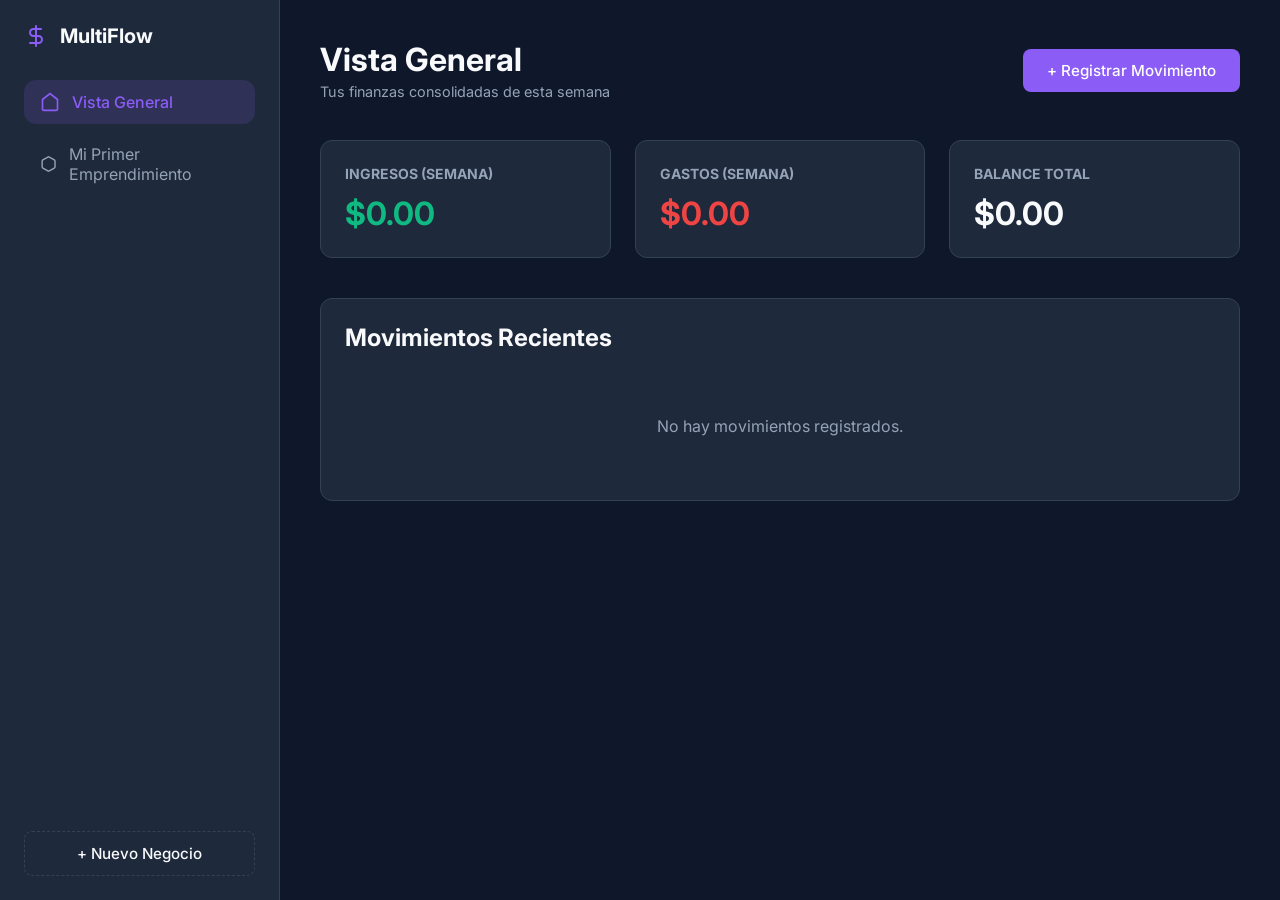
<file: index.html>
<!DOCTYPE html>
<html lang="es">
<head>
    <meta charset="UTF-8">
    <meta name="viewport" content="width=device-width, initial-scale=1.0">
    <title>MultiFlow - Finanzas Semanales</title>
    <link rel="manifest" href="manifest.json">
    <link rel="icon" href="icon.svg" type="image/svg+xml">
    <link rel="apple-touch-icon" href="icon.svg">
    <meta name="theme-color" content="#8b5cf6">
    <link href="https://fonts.googleapis.com/css2?family=Inter:wght@400;500;600;700&display=swap" rel="stylesheet">
    <link rel="stylesheet" href="styles.css">
</head>
<body>
    <!-- Mobile Top Header -->
    <div class="mobile-header">
        <div class="logo">
            <svg width="24" height="24" viewBox="0 0 24 24" fill="none" stroke="currentColor" stroke-width="2" stroke-linecap="round" stroke-linejoin="round" class="text-primary"><path d="M12 2v20M17 5H9.5a3.5 3.5 0 0 0 0 7h5a3.5 3.5 0 0 1 0 7H6"/></svg>
            <h2>MultiFlow</h2>
        </div>
        <button id="hamburger-btn" class="hamburger-btn">
            <svg width="24" height="24" viewBox="0 0 24 24" fill="none" stroke="currentColor" stroke-width="2"><path d="M3 12h18M3 6h18M3 18h18"/></svg>
        </button>
    </div>

    <div class="app-container">
        <!-- Sidebar Overlay for Mobile -->
        <div id="sidebar-overlay" class="sidebar-overlay"></div>
        
        <!-- Sidebar -->
        <aside id="sidebar" class="sidebar">
            <div class="logo desktop-logo">
                <svg width="24" height="24" viewBox="0 0 24 24" fill="none" stroke="currentColor" stroke-width="2" stroke-linecap="round" stroke-linejoin="round" class="text-primary"><path d="M12 2v20M17 5H9.5a3.5 3.5 0 0 0 0 7h5a3.5 3.5 0 0 1 0 7H6"/></svg>
                <h2>MultiFlow</h2>
            </div>
            <nav>
                <ul id="business-list">
                    <li class="active" data-id="all">
                        <svg width="20" height="20" viewBox="0 0 24 24" fill="none" stroke="currentColor" stroke-width="2"><path d="M3 9l9-7 9 7v11a2 2 0 0 1-2 2H5a2 2 0 0 1-2-2z"/></svg>
                        Vista General
                    </li>
                </ul>
            </nav>
            <button id="add-business-btn" class="btn-secondary mt-auto">
                + Nuevo Negocio
            </button>
        </aside>

        <!-- Main Content -->
        <main class="main-content">
            <header>
                <div>
                    <h1 id="current-view-title">Vista General</h1>
                    <p class="subtitle">Tus finanzas consolidadas de esta semana</p>
                </div>
                <button id="new-transaction-btn" class="btn-primary">
                    + Registrar Movimiento
                </button>
            </header>

            <!-- Dashboard Stats -->
            <section class="stats-grid">
                <div class="stat-card">
                    <h3>Ingresos (Semana)</h3>
                    <p class="amount text-success" id="stat-income">$0.00</p>
                </div>
                <div class="stat-card">
                    <h3>Gastos (Semana)</h3>
                    <p class="amount text-danger" id="stat-expense">$0.00</p>
                </div>
                <div class="stat-card">
                    <h3>Balance Total</h3>
                    <p class="amount" id="stat-balance">$0.00</p>
                </div>
            </section>

            <!-- Transactions List -->
            <section class="transactions-section">
                <div class="section-header">
                    <h2>Movimientos Recientes</h2>
                </div>
                <div class="transactions-list" id="transactions-list">
                    <div class="empty-state">No hay movimientos esta semana.</div>
                </div>
            </section>
        </main>
    </div>

    <!-- Modals -->
    <div id="transaction-modal" class="modal hidden">
        <div class="modal-content">
            <div class="modal-header">
                <h2>Nuevo Movimiento</h2>
                <button class="close-btn" id="close-tx-modal">&times;</button>
            </div>
            <form id="transaction-form">
                <div class="form-group">
                    <label>Tipo</label>
                    <div class="toggle-group">
                        <input type="radio" id="type-income" name="type" value="income" checked>
                        <label for="type-income" class="toggle-btn success">Ingreso</label>
                        <input type="radio" id="type-expense" name="type" value="expense">
                        <label for="type-expense" class="toggle-btn danger">Gasto</label>
                    </div>
                </div>
                <div class="form-group">
                    <label for="tx-amount">Monto ($)</label>
                    <input type="number" id="tx-amount" step="0.01" required placeholder="0.00">
                </div>
                <div class="form-group">
                    <label for="tx-desc">Descripción</label>
                    <input type="text" id="tx-desc" required placeholder="Ej. Venta producto...">
                </div>
                <div class="form-group">
                    <label for="tx-business">Negocio / Emprendimiento</label>
                    <select id="tx-business" required></select>
                </div>
                <button type="submit" class="btn-primary w-full">Guardar Movimiento</button>
            </form>
        </div>
    </div>

    <div id="business-modal" class="modal hidden">
        <div class="modal-content">
            <div class="modal-header">
                <h2>Agregar Negocio</h2>
                <button class="close-btn" id="close-biz-modal">&times;</button>
            </div>
            <form id="business-form">
                <div class="form-group">
                    <label for="biz-name">Nombre del Emprendimiento</label>
                    <input type="text" id="biz-name" required placeholder="Ej. Tienda Online">
                </div>
                <button type="submit" class="btn-primary w-full">Crear Negocio</button>
            </form>
        </div>
    </div>

    <script src="app.js"></script>
    <script>
        if ('serviceWorker' in navigator) {
            window.addEventListener('load', () => {
                navigator.serviceWorker.register('./sw.js')
                    .then(registration => console.log('SW registrado', registration.scope))
                    .catch(err => console.log('Error SW', err));
            });
        }
    </script>
</body>
</html>
</file>
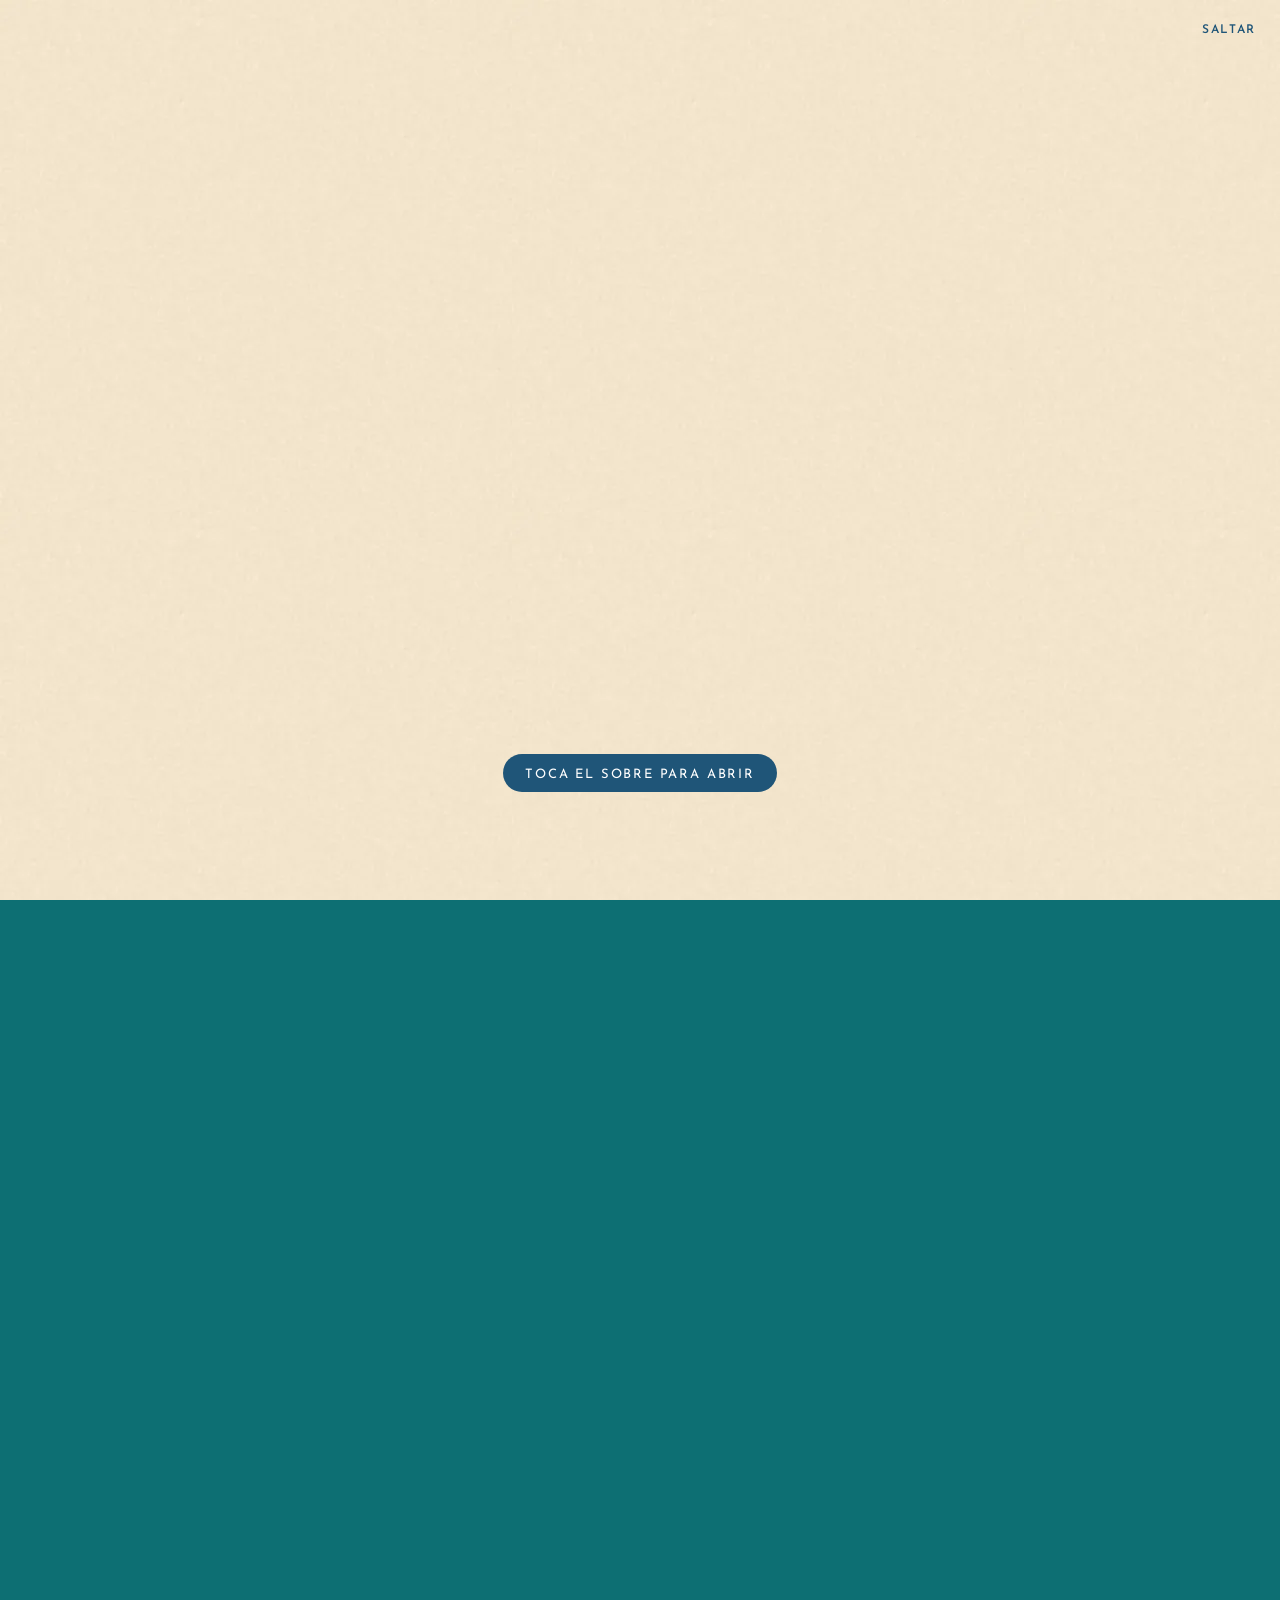
<file: XV-Ihara-Paola-savethedate/index.html>
<!DOCTYPE html>
<html lang="es">
<head>
  <meta charset="utf-8">
  <meta name="viewport" content="width=device-width, initial-scale=1">
  <title>Mis XV años · Ihara Paola</title>
  <meta name="description" content="Carnaval de Río de Janeiro. Sábado 16 de enero de 2027.">
  <!-- Vista previa al compartir (WhatsApp, Facebook). Al publicar, pon aquí el link completo del sitio -->
  <meta property="og:type" content="website">
  <meta property="og:title" content="Mis XV años · Ihara Paola">
  <meta property="og:description" content="Carnaval de Río de Janeiro. Sábado 16 de enero de 2027.">
  <meta property="og:image" content="assets/vista-previa.jpg">
  <meta property="og:image:width" content="800">
  <meta property="og:image:height" content="800">
  <link rel="preconnect" href="https://fonts.googleapis.com">
  <link rel="preconnect" href="https://fonts.gstatic.com" crossorigin>
  <link rel="stylesheet" href="https://fonts.googleapis.com/css2?family=Josefin+Sans:wght@400;600&family=Playfair+Display:wght@700&family=Yellowtail&display=swap">
  <link rel="stylesheet" href="styles.css?v=1">
</head>
<body>
  <!-- Todo el contenido se arma desde config.js -->
  <div id="app"></div>
  <script src="config.js?v=1"></script>
  <script src="app.js?v=1"></script>
</body>
</html>
</file>
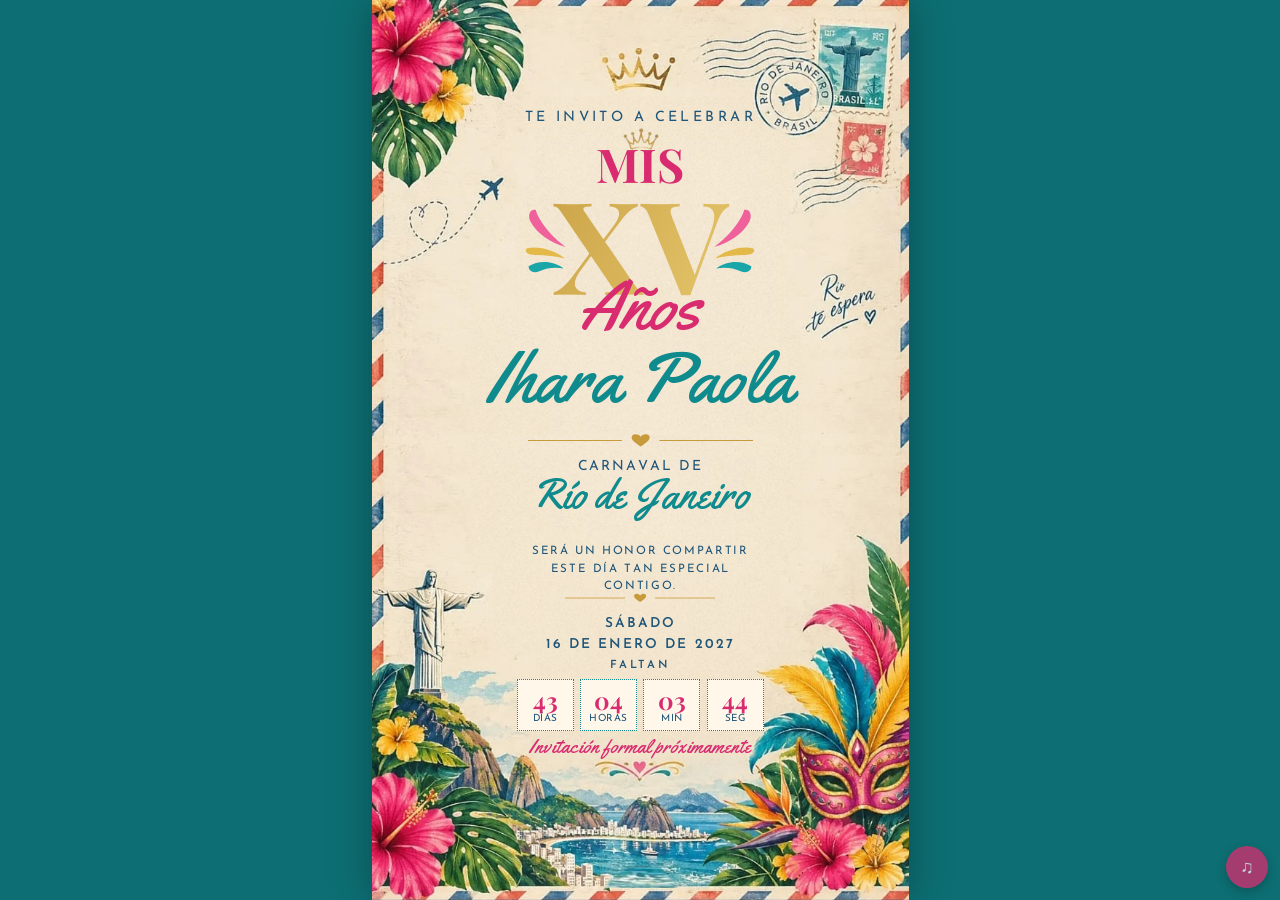
<file: XV-Ihara-Paola-web/index.html>
<!DOCTYPE html>
<html lang="es">
<head>
  <meta charset="utf-8">
  <meta name="viewport" content="width=device-width, initial-scale=1">
  <title>Mis XV años · Ihara Paola</title>
  <meta name="description" content="Carnaval de Río de Janeiro. Sábado 16 de enero de 2027.">
  <!-- Vista previa al compartir (WhatsApp, Facebook). Al publicar, pon aquí el link completo del sitio -->
  <meta property="og:type" content="website">
  <meta property="og:title" content="Mis XV años · Ihara Paola">
  <meta property="og:description" content="Carnaval de Río de Janeiro. Sábado 16 de enero de 2027.">
  <meta property="og:image" content="assets/vista-previa.jpg">
  <meta property="og:image:width" content="800">
  <meta property="og:image:height" content="800">
  <link rel="preconnect" href="https://fonts.googleapis.com">
  <link rel="preconnect" href="https://fonts.gstatic.com" crossorigin>
  <link rel="stylesheet" href="https://fonts.googleapis.com/css2?family=Josefin+Sans:wght@400;600&family=Playfair+Display:wght@700&family=Yellowtail&display=swap">
  <link rel="stylesheet" href="styles.css?v=4">
</head>
<body>
  <!-- Todo el contenido se arma desde config.js -->
  <div id="app"></div>
  <script src="config.js?v=4"></script>
  <script src="app.js?v=4"></script>
</body>
</html>
</file>
<file: styles.css>
:root {
    --bg-main: #0f172a;
    --bg-card: #1e293b;
    --bg-card-hover: #334155;
    --text-main: #f8fafc;
    --text-muted: #94a3b8;
    --primary: #8b5cf6;
    --primary-hover: #7c3aed;
    --success: #10b981;
    --danger: #ef4444;
    --border: #334155;
    --radius: 12px;
}

* {
    box-sizing: border-box;
    margin: 0;
    padding: 0;
    font-family: 'Inter', sans-serif;
}

body {
    background-color: var(--bg-main);
    color: var(--text-main);
    min-height: 100vh;
}

.mobile-header {
    display: none;
    justify-content: space-between;
    align-items: center;
    padding: 16px 20px;
    background-color: var(--bg-card);
    border-bottom: 1px solid var(--border);
    position: sticky;
    top: 0;
    z-index: 100;
}

.hamburger-btn {
    background: none;
    border: none;
    color: var(--text-main);
    padding: 8px;
    display: flex;
    align-items: center;
    justify-content: center;
}

.app-container {
    display: flex;
    height: 100vh;
    overflow: hidden;
}

.sidebar-overlay {
    display: none;
    position: fixed;
    top: 0; left: 0; right: 0; bottom: 0;
    background: rgba(0,0,0,0.6);
    z-index: 150;
    backdrop-filter: blur(4px);
}

.sidebar {
    width: 280px;
    background-color: var(--bg-card);
    border-right: 1px solid var(--border);
    padding: 24px;
    display: flex;
    flex-direction: column;
}

.logo {
    display: flex;
    align-items: center;
    gap: 12px;
    margin-bottom: 32px;
}

.logo h2 {
    font-size: 1.25rem;
    font-weight: 700;
}

.text-primary {
    color: var(--primary);
}

nav ul {
    list-style: none;
    display: flex;
    flex-direction: column;
    gap: 8px;
}

nav li {
    display: flex;
    align-items: center;
    gap: 12px;
    padding: 12px 16px;
    border-radius: var(--radius);
    color: var(--text-muted);
    cursor: pointer;
    transition: all 0.2s ease;
}

nav li:hover {
    background-color: var(--bg-card-hover);
    color: var(--text-main);
}

nav li.active {
    background-color: rgba(139, 92, 246, 0.15);
    color: var(--primary);
    font-weight: 500;
}

.main-content {
    flex: 1;
    padding: 40px;
    overflow-y: auto;
}

header {
    display: flex;
    justify-content: space-between;
    align-items: center;
    margin-bottom: 40px;
}

h1 { font-size: 2rem; font-weight: 700; margin-bottom: 4px; }
.subtitle { color: var(--text-muted); font-size: 0.9rem; }

.stats-grid {
    display: grid;
    grid-template-columns: repeat(3, 1fr);
    gap: 24px;
    margin-bottom: 40px;
}

.stat-card {
    background-color: var(--bg-card);
    padding: 24px;
    border-radius: var(--radius);
    border: 1px solid var(--border);
}

.stat-card h3 { font-size: 0.875rem; color: var(--text-muted); text-transform: uppercase; margin-bottom: 12px; }
.stat-card .amount { font-size: 2rem; font-weight: 700; }
.text-success { color: var(--success); }
.text-danger { color: var(--danger); }

.transactions-section {
    background-color: var(--bg-card);
    border-radius: var(--radius);
    border: 1px solid var(--border);
    padding: 24px;
}

.section-header { margin-bottom: 24px; }
.transactions-list { display: flex; flex-direction: column; gap: 12px; }
.transaction-item {
    display: flex;
    justify-content: space-between;
    align-items: center;
    padding: 16px;
    background-color: var(--bg-main);
    border-radius: 8px;
}
.tx-info h4 { font-size: 1rem; margin-bottom: 4px; }
.tx-meta { font-size: 0.8rem; color: var(--text-muted); display: flex; gap: 8px; }
.tx-meta .badge { background-color: rgba(255,255,255,0.1); padding: 2px 8px; border-radius: 12px; }
.tx-amount { font-weight: 600; font-size: 1.1rem; }
.empty-state { text-align: center; padding: 40px; color: var(--text-muted); }

button { cursor: pointer; border: none; border-radius: 8px; font-size: 0.95rem; font-weight: 500; transition: all 0.2s ease; }
.btn-primary { background-color: var(--primary); color: white; padding: 12px 24px; }
.btn-primary:hover { background-color: var(--primary-hover); transform: translateY(-1px); }
.btn-secondary { background-color: transparent; color: var(--text-main); border: 1px dashed var(--border); padding: 12px 24px; }
.btn-secondary:hover { background-color: var(--bg-card-hover); }
.w-full { width: 100%; }
.mt-auto { margin-top: auto; }

.modal {
    position: fixed; top: 0; left: 0; width: 100%; height: 100%;
    background-color: rgba(15, 23, 42, 0.8); backdrop-filter: blur(8px);
    display: flex; align-items: center; justify-content: center; z-index: 300;
    opacity: 1; transition: opacity 0.3s ease;
}
.modal.hidden { opacity: 0; pointer-events: none; }
.modal-content {
    background-color: var(--bg-card); padding: 32px; border-radius: 16px;
    width: 100%; max-width: 450px; border: 1px solid var(--border);
    transform: translateY(0); transition: transform 0.3s ease;
}
.modal.hidden .modal-content { transform: translateY(20px); }
.modal-header { display: flex; justify-content: space-between; align-items: center; margin-bottom: 24px; }
.close-btn { background: none; color: var(--text-muted); font-size: 1.5rem; padding: 4px; }

.form-group { margin-bottom: 20px; }
.form-group label { display: block; margin-bottom: 8px; font-size: 0.9rem; color: var(--text-muted); }
input[type="text"], input[type="number"], select {
    width: 100%; padding: 12px; background-color: var(--bg-main); border: 1px solid var(--border);
    border-radius: 8px; color: var(--text-main); font-size: 1rem;
}
input:focus, select:focus { outline: none; border-color: var(--primary); }

.toggle-group { display: flex; gap: 8px; }
.toggle-group input[type="radio"] { display: none; }
.toggle-group label {
    flex: 1; text-align: center; padding: 10px; border-radius: 8px;
    background-color: var(--bg-main); border: 1px solid var(--border); cursor: pointer; margin: 0;
}
.toggle-group input[type="radio"]:checked + label.success { background-color: rgba(16, 185, 129, 0.15); color: var(--success); border-color: var(--success); }
.toggle-group input[type="radio"]:checked + label.danger { background-color: rgba(239, 68, 68, 0.15); color: var(--danger); border-color: var(--danger); }

/* 📱 Responsive Design (Mobile) con Menú Hamburguesa */
@media (max-width: 768px) {
    .app-container {
        flex-direction: column;
        height: calc(100vh - 65px); /* Restar altura del header móvil */
    }
    
    .mobile-header {
        display: flex; /* Mostrar header móvil */
    }

    .mobile-header .logo {
        margin-bottom: 0;
    }

    .sidebar {
        position: fixed;
        top: 0;
        left: 0;
        height: 100vh;
        width: 280px;
        z-index: 200;
        transform: translateX(-100%);
        transition: transform 0.3s cubic-bezier(0.4, 0, 0.2, 1);
        padding: 24px;
    }

    .sidebar.open {
        transform: translateX(0);
        box-shadow: 4px 0 24px rgba(0,0,0,0.5);
    }

    .sidebar-overlay.show {
        display: block;
    }

    .main-content { padding: 20px; }
    
    header { flex-direction: column; align-items: flex-start; gap: 16px; margin-bottom: 24px; }
    h1 { font-size: 1.5rem; }
    #new-transaction-btn { width: 100%; }

    .stats-grid { grid-template-columns: 1fr; gap: 16px; }
    .stat-card { padding: 16px; }
    .stat-card .amount { font-size: 1.5rem; }

    .modal-content { padding: 24px; width: 90%; max-height: 90vh; overflow-y: auto; }
}
</file>
<file: XV-Ihara-Paola-savethedate/styles.css>
:root {
  --papel: #f3e4cd;
  --azul: #1f5578;
  --teal: #0f8a8d;
  --rosa: #d92b6f;
  --oro: #c79a3a;
  --rojo: #d9604c;
  --correo: repeating-linear-gradient(135deg, var(--rojo) 0 16px, transparent 16px 28px, #3f79b5 28px 44px, transparent 44px 56px);
  --script: "Yellowtail", cursive;
  --sans: "Josefin Sans", sans-serif;
}
* { box-sizing: border-box; margin: 0; }
html { -webkit-text-size-adjust: 100%; }
body { background: #0d6f73; color: var(--azul); font-family: var(--sans); font-size: 16px; line-height: 1.5; overflow-x: hidden; }
img { display: block; max-width: 100%; }

/* ---- Sobre de entrada ---- */
.intro { position: fixed; inset: 0; z-index: 20; background: #efe6d3 url(assets/papel.webp); display: flex; align-items: center; justify-content: center; cursor: pointer; overflow: hidden; transition: opacity 1s; }
.intro.out { opacity: 0; pointer-events: none; }
.intro video { width: 100%; height: 100%; object-fit: cover; }
.intro-hint { position: absolute; left: 0; right: 0; bottom: 12%; text-align: center; pointer-events: none; }
.intro-hint span { display: inline-block; background: var(--azul); color: #fff; padding: 11px 22px 8px; border-radius: 40px; font-size: 13px; letter-spacing: .14em; text-transform: uppercase; animation: pulso 1.6s infinite; }
.intro-skip { position: absolute; top: 16px; right: 16px; background: none; border: 0; color: var(--azul); font: 600 12px var(--sans); letter-spacing: .14em; padding: 8px; cursor: pointer; }
@keyframes pulso { 50% { transform: scale(1.05); } }
@media (max-aspect-ratio: 1/1) {
  /* En celular el video horizontal se agranda para que el sobre llene el ancho */
  .intro video { width: 170vw; max-width: none; height: auto; flex: none; -webkit-mask-image: linear-gradient(transparent, #000 12%, #000 88%, transparent); mask-image: linear-gradient(transparent, #000 12%, #000 88%, transparent); }
}

/* ---- Página ---- */
main { position: relative; width: 100%; max-width: 560px; margin: 0 auto; background: var(--papel) url(assets/papel.webp); box-shadow: 0 0 40px rgba(0,0,0,.3); opacity: 0; transition: opacity 1s; overflow: hidden; }
main.visible { opacity: 1; }

/* ---- Carta principal: todo medido sobre el ancho de la carta (cqw) ---- */
.marco { container-type: inline-size; }
.carta { position: relative; aspect-ratio: 738 / 1106; background: url(assets/carta-fondo.webp) center / 100% 100%; text-align: center; }
.carta > * { position: absolute; left: 0; right: 0; }
.c-invito { top: 19.9cqw; font-size: 2.65cqw; letter-spacing: .24em; text-transform: uppercase; }
.c-corona { top: 23.4cqw; left: 46.2%; right: auto; width: 7.6cqw; }
.c-mis { top: 26.2cqw; font: 700 8.7cqw/1 "Playfair Display", serif; color: var(--rosa); text-transform: uppercase; }
.c-xv { top: 31.8cqw; font: 700 24cqw/1.1 "Playfair Display", serif; background: linear-gradient(115deg, #b98a2e, #e6c76c 32%, #b5862a 52%, #e0bc5e 76%, #a97b24); -webkit-background-clip: text; background-clip: text; color: transparent; }
.c-flor { top: 38.5cqw; width: 8cqw; left: 28.6%; right: auto; }
.c-flor.der { left: auto; right: 28.6%; transform: scaleX(-1); }
.c-anos { top: 50.5cqw; font: 13cqw/1 var(--script); color: var(--rosa); }
.c-nombre { top: 64cqw; font: 400 13.4cqw/1 var(--script); color: var(--teal); white-space: nowrap; }
.c-linea { top: 80.8cqw; width: 42cqw; left: 29cqw; right: auto; }
.c-arriba { top: 85.2cqw; font-size: 2.6cqw; letter-spacing: .14em; text-transform: uppercase; }
.c-tema { top: 88cqw; font: 7.6cqw/1.1 var(--script); color: var(--teal); }
.c-mensaje { top: 101.3cqw; font-size: 2.15cqw; line-height: 1.5; letter-spacing: .14em; text-transform: uppercase; }
.c-linea2 { top: 112.2cqw; width: 28cqw; left: 36cqw; right: auto; }
.c-fecha { top: 116.4cqw; font-size: 2.55cqw; line-height: 1.55; font-weight: 600; letter-spacing: .15em; text-transform: uppercase; }
.c-fecha b { display: block; font-weight: 600; }

/* ---- Secciones ---- */
.hoja { position: relative; padding: 0 26px; }
.hoja::before, .hoja::after { content: ""; position: absolute; top: 0; bottom: 0; width: 8px; background: var(--correo); background-size: 56px 56px; opacity: .85; }
.hoja::before { left: 0; }
.hoja::after { right: 0; }
section { padding: 44px 0; text-align: center; }
section + section { padding-top: 0; }
h2 { font: 400 36px/1.15 var(--script); color: var(--rosa); margin-bottom: 18px; }
.reveal { opacity: 0; transform: translateY(16px); transition: opacity .8s, transform .8s; }
.reveal.in { opacity: 1; transform: none; }

.invitado { padding-top: 34px; }
.invitado p { font-size: 13px; letter-spacing: .14em; text-transform: uppercase; }
.invitado strong { display: block; font: 400 32px/1.3 var(--script); color: var(--teal); }

.conteo { display: flex; justify-content: center; gap: 8px; }
.sello { flex: 1; max-width: 84px; padding: 13px 2px 8px; background: #fff8ea; border: 2px dotted var(--teal); outline: 1px solid rgba(15,138,141,.28); outline-offset: 3px; }
.sello b { display: block; font: 700 28px/1 "Playfair Display", serif; color: var(--rosa); }
.sello span { font-size: 11px; letter-spacing: .1em; text-transform: uppercase; }

.pase { position: relative; background: #fffaf0; border-radius: 12px; text-align: left; box-shadow: 0 8px 22px rgba(31,85,120,.17); overflow: hidden; }
.pase-top { background: var(--teal); color: #fff; padding: 13px 18px 9px; display: flex; justify-content: space-between; font-size: 13px; font-weight: 600; letter-spacing: .14em; text-transform: uppercase; }
.pase-datos { display: grid; grid-template-columns: 1fr 1fr; gap: 15px 14px; padding: 18px; }
.pase-datos .ancho { grid-column: 1 / -1; }
.pase small { display: block; font-size: 11px; letter-spacing: .13em; text-transform: uppercase; opacity: .72; }
.pase strong { font-size: 18px; font-weight: 600; }
.pase-mapa { padding: 0 18px 20px; text-align: center; }
.btn { display: inline-block; background: var(--rosa); color: #fff; border: 0; border-radius: 40px; padding: 13px 26px 10px; font: 600 14px var(--sans); letter-spacing: .1em; text-transform: uppercase; text-decoration: none; cursor: pointer; }

.padres-nombres { font-size: 18px; font-weight: 600; margin-top: 10px; }

.foto { padding: 10px 10px 34px; background: #fff; box-shadow: 0 8px 20px rgba(0,0,0,.18); transform: rotate(-1.4deg); }
.galeria { display: grid; gap: 22px; }
.galeria .foto:nth-child(even) { transform: rotate(1.4deg); }

.colores { display: flex; flex-wrap: wrap; justify-content: center; gap: 12px 18px; margin-top: 12px; font-size: 13px; }
.colores i { display: inline-block; width: 18px; height: 18px; border-radius: 50%; vertical-align: -3px; margin-right: 6px; }

.rsvp { display: grid; gap: 13px; margin-top: 16px; text-align: left; }
.rsvp label.nom { font-size: 13px; letter-spacing: .1em; text-transform: uppercase; }
.rsvp input[type=text] { width: 100%; padding: 13px 14px 10px; border: 1.5px solid var(--teal); border-radius: 8px; background: #fffaf0; color: var(--azul); font: 16px var(--sans); }
.opciones { display: grid; grid-template-columns: 1fr 1fr; gap: 10px; }
.opciones input { position: absolute; opacity: 0; }
.opciones span { display: block; padding: 13px 6px 10px; text-align: center; border: 1.5px solid var(--teal); border-radius: 8px; font-size: 14px; cursor: pointer; }
.opciones input:checked + span { background: var(--teal); color: #fff; }
.opciones input:focus-visible + span { outline: 2px solid var(--rosa); outline-offset: 2px; }
.rsvp-error { color: #b3173f; font-size: 14px; text-align: center; }
.rsvp .btn { justify-self: center; }

.cierre { padding: 26px 0 0; }
.cierre .frase { font: 42px/1.2 var(--script); color: var(--teal); }
.cierre .nom { font: 700 20px "Playfair Display", serif; color: var(--rosa); margin-top: 8px; }
.cierre .fec { font-size: 13px; letter-spacing: .22em; margin: 6px 0 12px; }
.banda { width: 100%; }

.musica { position: fixed; right: 16px; bottom: 16px; z-index: 10; width: 46px; height: 46px; border: 0; border-radius: 50%; background: var(--rosa); color: #fff; cursor: pointer; box-shadow: 0 4px 12px rgba(0,0,0,.3); font-size: 20px; line-height: 1; }
.musica[hidden] { display: none; }
.musica:not(.sonando) { opacity: .75; }
@media (prefers-reduced-motion: reduce) { .reveal { opacity: 1; transform: none; transition: none; } .intro-hint span { animation: none; } }
</file>
<file: XV-Ihara-Paola-web/styles.css>
:root {
  --azul: #1f5578;
  --teal: #0f8a8d;
  --rosa: #d92b6f;
  --script: "Yellowtail", cursive;
  --sans: "Josefin Sans", sans-serif;
}
* { box-sizing: border-box; margin: 0; }
html, body { height: 100%; }
html { -webkit-text-size-adjust: 100%; }
body { background: #0d6f73; color: var(--azul); font-family: var(--sans); font-size: 16px; line-height: 1.5; overflow: hidden; }
img { display: block; max-width: 100%; }
#app { height: 100dvh; display: flex; align-items: center; justify-content: center; }

/* ---- Carta: ocupa toda la pantalla que pueda sin hacer scroll; todo medido sobre su ancho (cqw) ---- */
.marco { container-type: inline-size; flex: none; width: min(100vw, 100dvh * 738 / 1238); box-shadow: 0 0 40px rgba(0,0,0,.3); }
.carta { position: relative; aspect-ratio: 738 / 1238; background: url(assets/carta-fondo.webp?v=3) center / 100% 100%; text-align: center; }
.carta > * { position: absolute; left: 0; right: 0; }
.c-invito { top: 19.9cqw; font-size: 2.65cqw; letter-spacing: .24em; text-transform: uppercase; }
.c-corona { top: 23.4cqw; left: 46.2%; right: auto; width: 7.6cqw; }
.c-mis { top: 26.2cqw; font: 700 8.7cqw/1 "Playfair Display", serif; color: var(--rosa); text-transform: uppercase; }
.c-xv { top: 31.8cqw; font: 700 24cqw/1.1 "Playfair Display", serif; background: linear-gradient(115deg, #b98a2e, #e6c76c 32%, #b5862a 52%, #e0bc5e 76%, #a97b24); -webkit-background-clip: text; background-clip: text; color: transparent; }
.c-flor { top: 38.5cqw; width: 8cqw; left: 28.6%; right: auto; }
.c-flor.der { left: auto; right: 28.6%; transform: scaleX(-1); }
.c-anos { top: 50.5cqw; font: 13cqw/1 var(--script); color: var(--rosa); }
.c-nombre { top: 64cqw; font: 400 13.4cqw/1 var(--script); color: var(--teal); white-space: nowrap; }
.c-linea { top: 80.8cqw; width: 42cqw; left: 29cqw; right: auto; }
.c-arriba { top: 85.2cqw; font-size: 2.6cqw; letter-spacing: .14em; text-transform: uppercase; }
.c-tema { top: 88cqw; font: 7.6cqw/1.1 var(--script); color: var(--teal); }
.c-mensaje { top: 101.3cqw; font-size: 2.15cqw; line-height: 1.5; letter-spacing: .14em; text-transform: uppercase; }
.c-linea2 { top: 110.6cqw; width: 28cqw; left: 36cqw; right: auto; }
.c-fecha { top: 114.3cqw; font-size: 2.55cqw; line-height: 1.55; font-weight: 600; letter-spacing: .15em; text-transform: uppercase; }
.c-fecha b { display: block; font-weight: 600; }

/* ---- Cuenta regresiva dentro de la carta ---- */
.c-conteo { top: 123.1cqw; }
.c-aviso { top: 137.2cqw; font: 3.7cqw/1.1 var(--script); color: var(--rosa); }
.b-titulo { font-size: 2.1cqw; font-weight: 600; line-height: 1; letter-spacing: .24em; text-transform: uppercase; margin-bottom: 1.3cqw; }
.b-gran { font: 6cqw/1.2 var(--script); color: var(--rosa); padding-top: 2cqw; }
.conteo { display: flex; justify-content: center; gap: 1.2cqw; }
.sello { width: 10.6cqw; padding: 1.5cqw 0 .7cqw; background: #fff8ea; border: max(1px, .3cqw) dotted var(--teal); }
.sello b { display: block; font: 700 4.5cqw/1 "Playfair Display", serif; color: var(--rosa); }
.sello span { display: block; font-size: 1.85cqw; line-height: 1.5; letter-spacing: .06em; text-transform: uppercase; }
.musica { position: fixed; right: 12px; bottom: 12px; z-index: 10; width: 42px; height: 42px; border: 0; border-radius: 50%; background: var(--rosa); color: #fff; cursor: pointer; box-shadow: 0 4px 12px rgba(0,0,0,.3); font-size: 18px; line-height: 1; }
.musica:not(.sonando) { opacity: .75; }

/* ---- Animación de entrada: --d es el momento en que empieza cada texto ---- */
.c-invito { --d: .3s; --paso: 22ms; }
.c-arriba { --d: 3.2s; --paso: 28ms; }
.c-mensaje { --d: 3.9s; --paso: 9ms; }
.c-fecha { --d: 4.5s; --paso: 16ms; }
.l { display: inline-block; white-space: pre; }
.c-corona { --d: .8s; } .c-mis { --d: .9s; } .c-xv { --d: 1.1s; } .c-flor { --d: 1.4s; }
.c-anos { --d: 1.6s; } .c-nombre { --d: 2.2s; } .c-linea { --d: 3.1s; } .c-tema { --d: 3.5s; }
.c-linea2 { --d: 4.4s; } .c-conteo { --d: 4.7s; } .c-aviso { --d: 5.1s; }
body:not(.listo) .carta > * { visibility: hidden; }

@media (prefers-reduced-motion: no-preference) {
  .listo .l { animation: letra .5s calc(var(--d) + var(--i) * var(--paso)) both cubic-bezier(.2, .8, .3, 1.3); }
  .listo .c-corona { animation: cae .6s var(--d) both cubic-bezier(.2, .8, .3, 1.4); }
  .listo .c-mis { animation: crece .55s var(--d) both cubic-bezier(.2, .8, .3, 1.5); }
  .listo .c-xv { background-size: 240% 100%; animation: crece .7s var(--d) both cubic-bezier(.2, .8, .3, 1.3), brillo 5s 2s ease-in-out infinite alternate; }
  .listo .c-flor { animation: crece .6s var(--d) both cubic-bezier(.2, .8, .3, 1.6); }
  .listo .c-anos { animation: escribe .7s var(--d) both ease-in-out; }
  .listo .c-nombre { animation: escribe 1.05s var(--d) both ease-in-out; }
  .listo .c-tema, .listo .c-aviso { animation: escribe .55s var(--d) both ease-in-out; }
  .listo .c-linea, .listo .c-linea2 { animation: abre .5s var(--d) both ease-out; }
  .listo .c-conteo { animation: sube .6s var(--d) both ease-out; }
}
@keyframes letra { from { opacity: 0; translate: 0 .9em; } }
@keyframes cae { from { opacity: 0; translate: 0 -1.2em; } }
@keyframes crece { from { opacity: 0; scale: .3; } }
@keyframes abre { from { opacity: 0; scale: 0 1; } }
@keyframes sube { from { opacity: 0; translate: 0 14px; } }
/* Se descubre de izquierda a derecha, como escrito a mano */
@keyframes escribe { from { clip-path: inset(-30% 100% -30% 0); } to { clip-path: inset(-30% -5% -30% 0); } }
@keyframes brillo { from { background-position: 0 0; } to { background-position: 100% 0; } }
</file>
